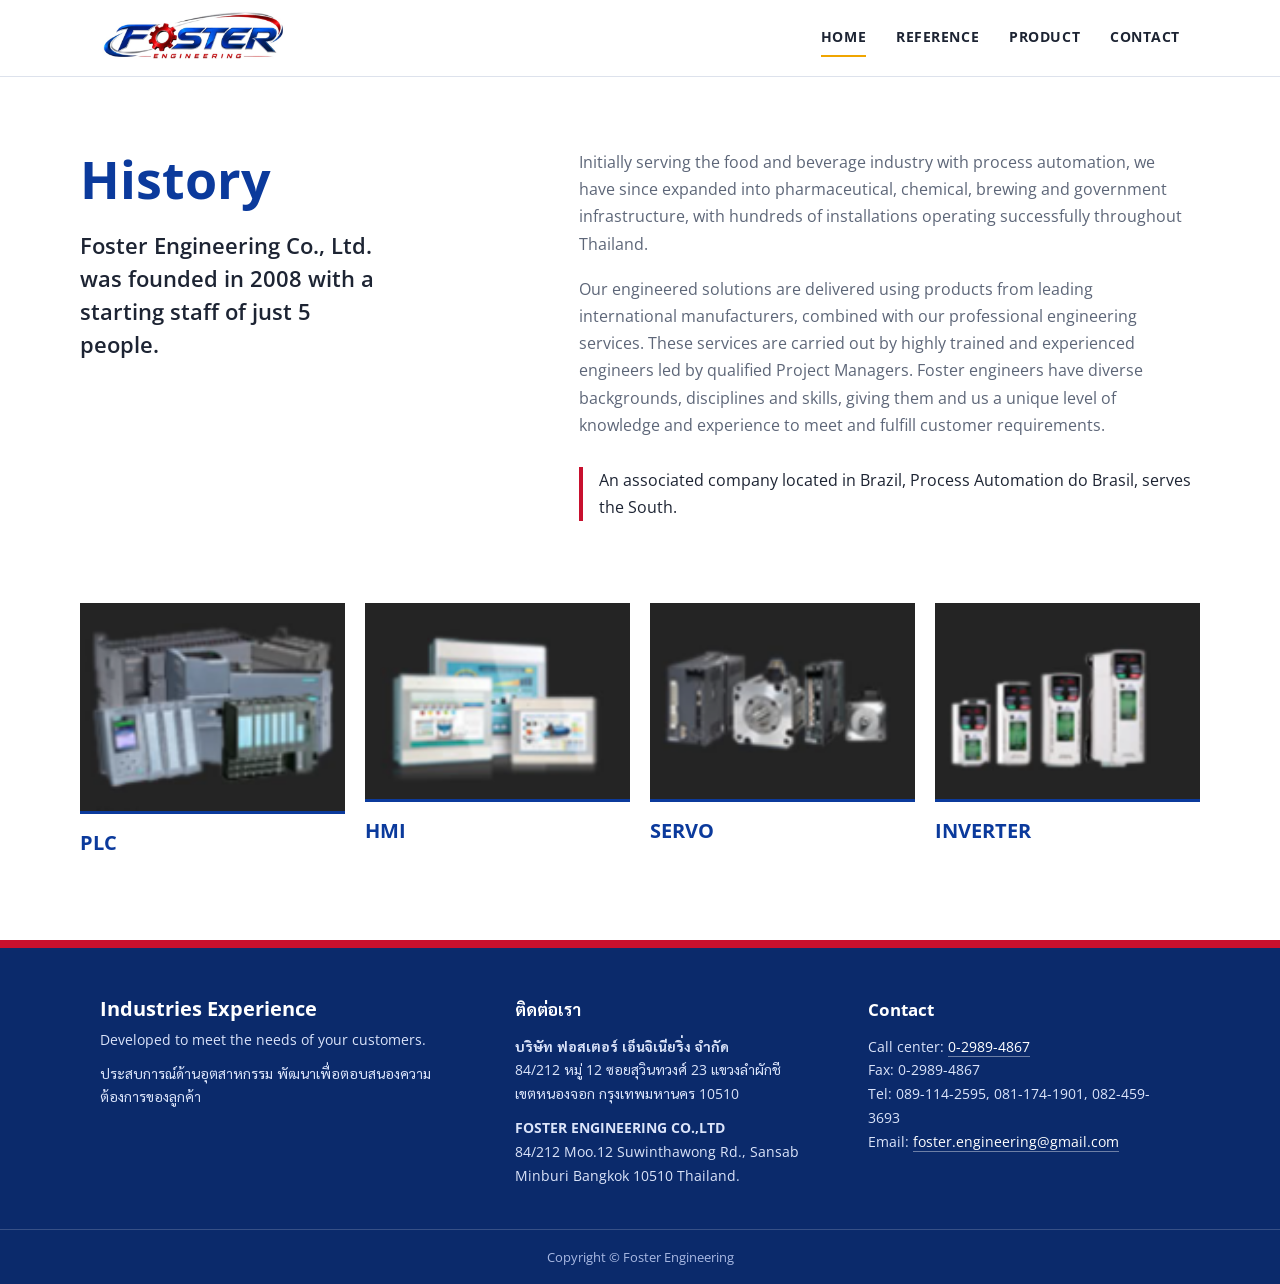
<file: foster-engineering-site/index.html>
<!DOCTYPE html>
<html lang="th">
<head>
<meta charset="utf-8">
<meta name="viewport" content="width=device-width, initial-scale=1, viewport-fit=cover">
<title>Home | Foster Engineering</title>
<link href="https://fonts.googleapis.com/css2?family=Open+Sans:wght@400;600;700&family=Sarabun:wght@400;600;700&display=swap" rel="stylesheet">
<link rel="stylesheet" href="css/style.css">
</head>
<body>
<header>
 <div class="bar">
  <a href="index.html" aria-label="Foster Engineering"><img src="assets/logo.png" alt="Foster Engineering"></a>
  <nav><a href="index.html" class="on">HOME</a><a href="reference.html">REFERENCE</a><a href="product.html">PRODUCT</a><a href="contact.html">CONTACT</a></nav>
 </div>
</header>
<main>
<section id="home" class="page hero on">
 <div class="w">
  <div class="hist">
   <div>
    <h1>History</h1>
    <p class="lead">Foster Engineering Co., Ltd. was founded in 2008 with a starting staff of just 5 people.</p>
   </div>
   <div class="body">
    <p>Initially serving the food and beverage industry with process automation, we have since expanded into pharmaceutical, chemical, brewing and government infrastructure, with hundreds of installations operating successfully throughout Thailand.</p>
    <p>Our engineered solutions are delivered using products from leading international manufacturers, combined with our professional engineering services. These services are carried out by highly trained and experienced engineers led by qualified Project Managers. Foster engineers have diverse backgrounds, disciplines and skills, giving them and us a unique level of knowledge and experience to meet and fulfill customer requirements.</p>
    <p class="note">An associated company located in Brazil, Process Automation do Brasil, serves the South.</p>
   </div>
  </div>
  <div class="tech">
   <a class="tile" href="plc.html"><div class="im"><img src="assets/products/plc.png" alt="PLC"></div><h3>PLC</h3></a>
   <a class="tile" href="hmi.html"><div class="im"><img src="assets/products/hmi.png" alt="HMI"></div><h3>HMI</h3></a>
   <a class="tile" href="servo.html"><div class="im"><img src="assets/products/servo.png" alt="SERVO"></div><h3>SERVO</h3></a>
   <a class="tile" href="inverter.html"><div class="im"><img src="assets/products/inverter.png" alt="INVERTER"></div><h3>INVERTER</h3></a>
  </div>
 </div>
</section>
</main>
<footer>
 <div class="ft">
  <div>
   <p class="tag">Industries Experience</p>
   <p>Developed to meet the needs of your customers.</p>
   <p>ประสบการณ์ด้านอุตสาหกรรม พัฒนาเพื่อตอบสนองความต้องการของลูกค้า</p>
  </div>
  <div>
   <h4>ติดต่อเรา</h4>
   <p><b>บริษัท ฟอสเตอร์ เอ็นจิเนียริ่ง จำกัด</b><br>84/212 หมู่ 12 ซอยสุวินทวงศ์ 23 แขวงลำผักชี<br>เขตหนองจอก กรุงเทพมหานคร 10510</p>
   <p><b>FOSTER ENGINEERING CO.,LTD</b><br>84/212 Moo.12 Suwinthawong Rd., Sansab<br>Minburi Bangkok 10510 Thailand.</p>
  </div>
  <div>
   <h4>Contact</h4>
   <p>Call center: <a href="tel:029894867">0-2989-4867</a><br>Fax: 0-2989-4867<br>Tel: 089-114-2595, 081-174-1901, 082-459-3693<br>Email: <a href="mailto:foster.engineering@gmail.com">foster.engineering@gmail.com</a></p>
  </div>
 </div>
 <div class="copy">Copyright © Foster Engineering</div>
</footer>
</body>
</html>
</file>
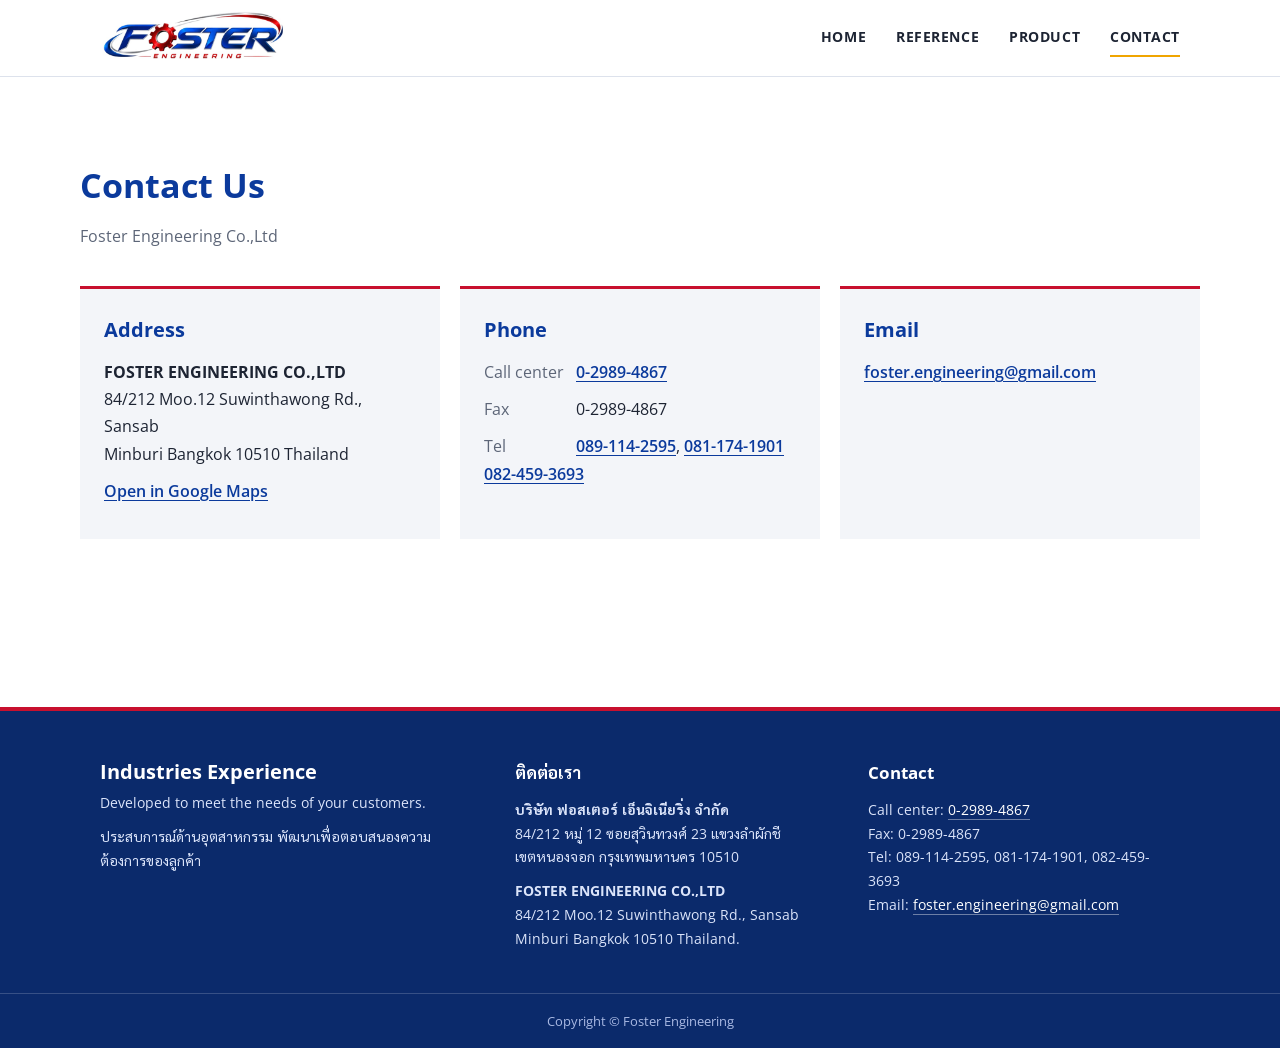
<file: foster-engineering-site/contact.html>
<!DOCTYPE html>
<html lang="th">
<head>
<meta charset="utf-8">
<meta name="viewport" content="width=device-width, initial-scale=1, viewport-fit=cover">
<title>Contact Us | Foster Engineering</title>
<link href="https://fonts.googleapis.com/css2?family=Open+Sans:wght@400;600;700&family=Sarabun:wght@400;600;700&display=swap" rel="stylesheet">
<link rel="stylesheet" href="css/style.css">
</head>
<body>
<header>
 <div class="bar">
  <a href="index.html" aria-label="Foster Engineering"><img src="assets/logo.png" alt="Foster Engineering"></a>
  <nav><a href="index.html">HOME</a><a href="reference.html">REFERENCE</a><a href="product.html">PRODUCT</a><a href="contact.html" class="on">CONTACT</a></nav>
 </div>
</header>
<main>
<section id="contact" class="page on">
 <div class="w">
  <h2>Contact Us</h2>
  <p class="sub">Foster Engineering Co.,Ltd</p>
  <div class="cgrid">
   <div class="cbox">
    <h3>Address</h3>
    <p><b>FOSTER ENGINEERING CO.,LTD</b><br>84/212 Moo.12 Suwinthawong Rd., Sansab<br>Minburi Bangkok 10510 Thailand</p>
    <p><a href="https://www.google.com/maps/search/?api=1&query=84%2F212+Moo+12+Suwinthawong+Rd+Minburi+Bangkok+10510" target="_blank" rel="noopener">Open in Google Maps</a></p>
   </div>
   <div class="cbox">
    <h3>Phone</h3>
    <p><span class="k">Call center</span><a href="tel:029894867">0-2989-4867</a></p>
    <p><span class="k">Fax</span>0-2989-4867</p>
    <p><span class="k">Tel</span><a href="tel:0891142595">089-114-2595</a>, <a href="tel:0811741901">081-174-1901</a><br><a href="tel:0824593693">082-459-3693</a></p>
   </div>
   <div class="cbox">
    <h3>Email</h3>
    <p><a href="mailto:foster.engineering@gmail.com">foster.engineering@gmail.com</a></p>
   </div>
  </div>
 </div>
</section>
</main>
<footer>
 <div class="ft">
  <div>
   <p class="tag">Industries Experience</p>
   <p>Developed to meet the needs of your customers.</p>
   <p>ประสบการณ์ด้านอุตสาหกรรม พัฒนาเพื่อตอบสนองความต้องการของลูกค้า</p>
  </div>
  <div>
   <h4>ติดต่อเรา</h4>
   <p><b>บริษัท ฟอสเตอร์ เอ็นจิเนียริ่ง จำกัด</b><br>84/212 หมู่ 12 ซอยสุวินทวงศ์ 23 แขวงลำผักชี<br>เขตหนองจอก กรุงเทพมหานคร 10510</p>
   <p><b>FOSTER ENGINEERING CO.,LTD</b><br>84/212 Moo.12 Suwinthawong Rd., Sansab<br>Minburi Bangkok 10510 Thailand.</p>
  </div>
  <div>
   <h4>Contact</h4>
   <p>Call center: <a href="tel:029894867">0-2989-4867</a><br>Fax: 0-2989-4867<br>Tel: 089-114-2595, 081-174-1901, 082-459-3693<br>Email: <a href="mailto:foster.engineering@gmail.com">foster.engineering@gmail.com</a></p>
  </div>
 </div>
 <div class="copy">Copyright © Foster Engineering</div>
</footer>
</body>
</html>
</file>
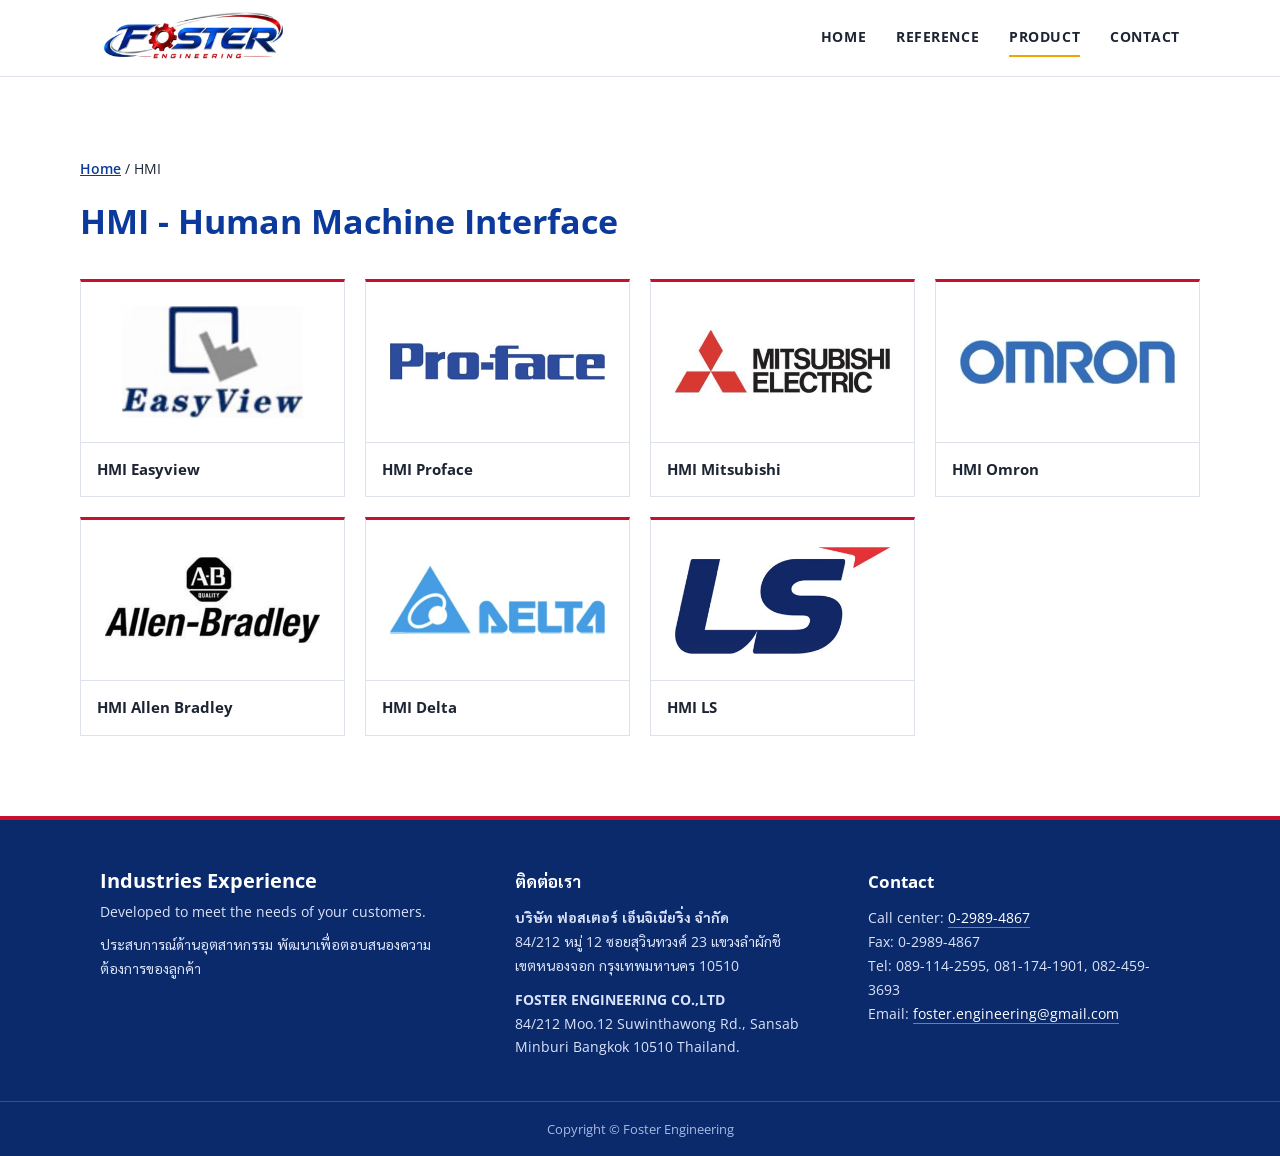
<file: foster-engineering-site/hmi.html>
<!DOCTYPE html>
<html lang="th">
<head>
<meta charset="utf-8">
<meta name="viewport" content="width=device-width, initial-scale=1, viewport-fit=cover">
<title>HMI | Foster Engineering</title>
<link href="https://fonts.googleapis.com/css2?family=Open+Sans:wght@400;600;700&family=Sarabun:wght@400;600;700&display=swap" rel="stylesheet">
<link rel="stylesheet" href="css/style.css">
</head>
<body>
<header>
 <div class="bar">
  <a href="index.html" aria-label="Foster Engineering"><img src="assets/logo.png" alt="Foster Engineering"></a>
  <nav><a href="index.html">HOME</a><a href="reference.html">REFERENCE</a><a href="product.html" class="on">PRODUCT</a><a href="contact.html">CONTACT</a></nav>
 </div>
</header>
<main>
<section id="hmi" class="page on">
 <div class="w">
  <p class="back"><a href="index.html">Home</a> / HMI</p>
  <h2>HMI - Human Machine Interface</h2>
  <div class="brands">
   <div class="brand"><div class="bl"><img src="assets/brands/easyview.png" alt="EasyView"></div><p>HMI Easyview</p></div>
   <div class="brand"><div class="bl"><img src="assets/brands/proface.png" alt="Pro-face"></div><p>HMI Proface</p></div>
   <div class="brand"><div class="bl"><img src="assets/brands/mitsubishi.png" alt="Mitsubishi Electric"></div><p>HMI Mitsubishi</p></div>
   <div class="brand"><div class="bl"><img src="assets/brands/omron.png" alt="Omron"></div><p>HMI Omron</p></div>
   <div class="brand"><div class="bl"><img src="assets/brands/allenbradley.png" alt="Allen-Bradley"></div><p>HMI Allen Bradley</p></div>
   <div class="brand"><div class="bl"><img src="assets/brands/delta.png" alt="Delta"></div><p>HMI Delta</p></div>
   <div class="brand"><div class="bl"><img src="assets/brands/ls.png" alt="LS"></div><p>HMI LS</p></div>
  </div>
 </div>
</section>
</main>
<footer>
 <div class="ft">
  <div>
   <p class="tag">Industries Experience</p>
   <p>Developed to meet the needs of your customers.</p>
   <p>ประสบการณ์ด้านอุตสาหกรรม พัฒนาเพื่อตอบสนองความต้องการของลูกค้า</p>
  </div>
  <div>
   <h4>ติดต่อเรา</h4>
   <p><b>บริษัท ฟอสเตอร์ เอ็นจิเนียริ่ง จำกัด</b><br>84/212 หมู่ 12 ซอยสุวินทวงศ์ 23 แขวงลำผักชี<br>เขตหนองจอก กรุงเทพมหานคร 10510</p>
   <p><b>FOSTER ENGINEERING CO.,LTD</b><br>84/212 Moo.12 Suwinthawong Rd., Sansab<br>Minburi Bangkok 10510 Thailand.</p>
  </div>
  <div>
   <h4>Contact</h4>
   <p>Call center: <a href="tel:029894867">0-2989-4867</a><br>Fax: 0-2989-4867<br>Tel: 089-114-2595, 081-174-1901, 082-459-3693<br>Email: <a href="mailto:foster.engineering@gmail.com">foster.engineering@gmail.com</a></p>
  </div>
 </div>
 <div class="copy">Copyright © Foster Engineering</div>
</footer>
</body>
</html>
</file>
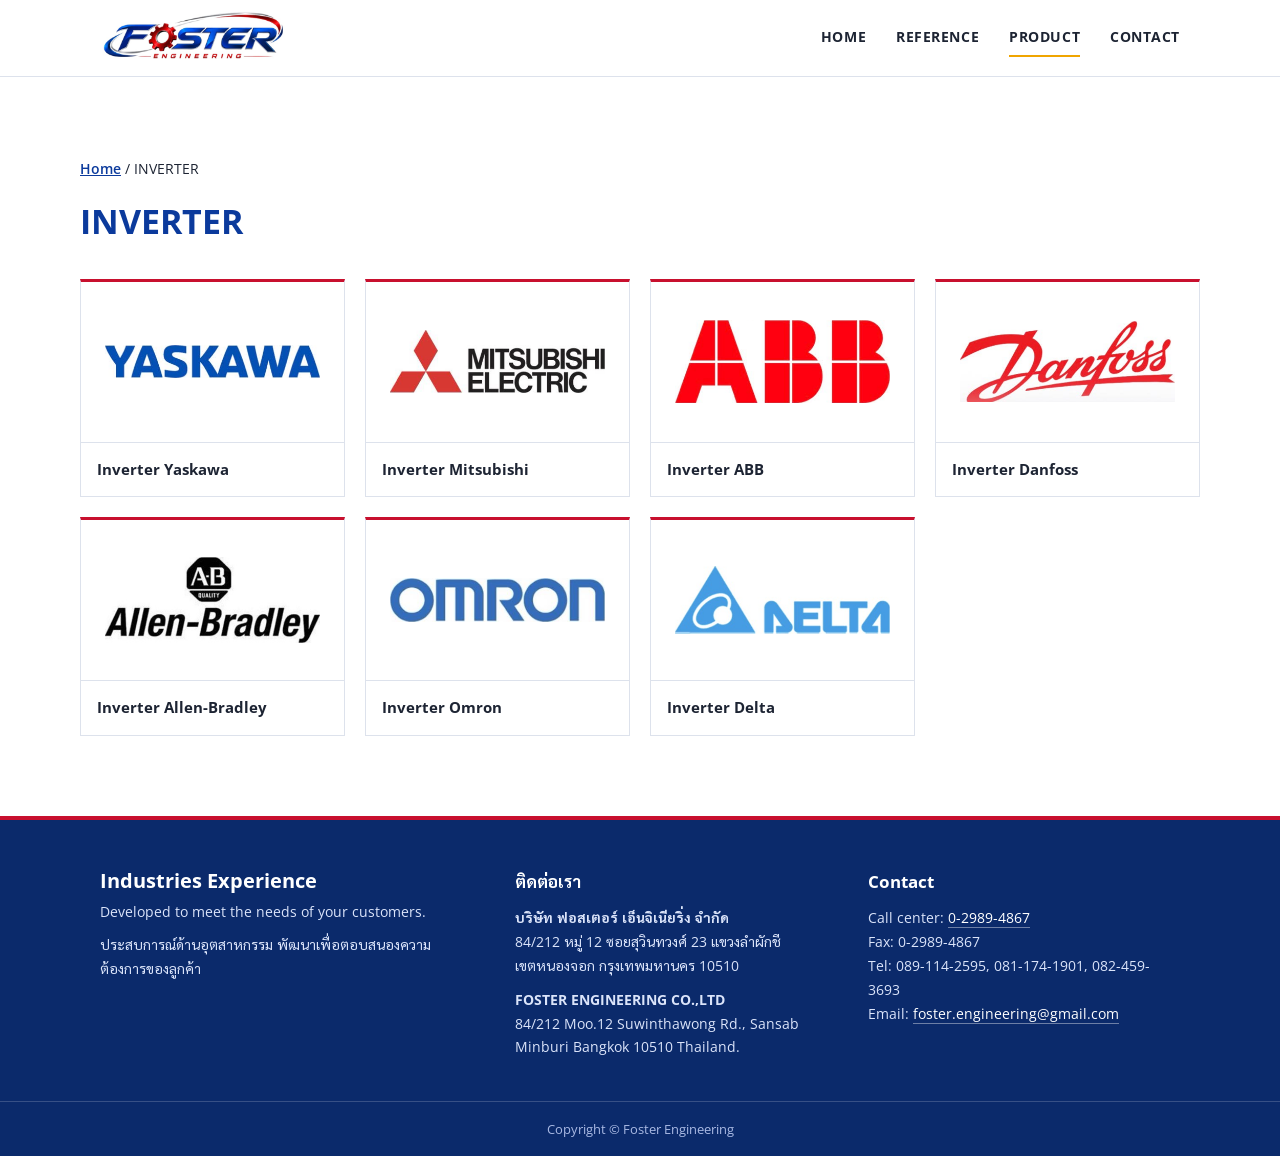
<file: foster-engineering-site/inverter.html>
<!DOCTYPE html>
<html lang="th">
<head>
<meta charset="utf-8">
<meta name="viewport" content="width=device-width, initial-scale=1, viewport-fit=cover">
<title>Inverter | Foster Engineering</title>
<link href="https://fonts.googleapis.com/css2?family=Open+Sans:wght@400;600;700&family=Sarabun:wght@400;600;700&display=swap" rel="stylesheet">
<link rel="stylesheet" href="css/style.css">
</head>
<body>
<header>
 <div class="bar">
  <a href="index.html" aria-label="Foster Engineering"><img src="assets/logo.png" alt="Foster Engineering"></a>
  <nav><a href="index.html">HOME</a><a href="reference.html">REFERENCE</a><a href="product.html" class="on">PRODUCT</a><a href="contact.html">CONTACT</a></nav>
 </div>
</header>
<main>
<section id="inverter" class="page on">
 <div class="w">
  <p class="back"><a href="index.html">Home</a> / INVERTER</p>
  <h2>INVERTER</h2>
  <div class="brands">
   <div class="brand"><div class="bl"><img src="assets/brands/yaskawa.png" alt="Yaskawa"></div><p>Inverter Yaskawa</p></div>
   <div class="brand"><div class="bl"><img src="assets/brands/mitsubishi.png" alt="Mitsubishi Electric"></div><p>Inverter Mitsubishi</p></div>
   <div class="brand"><div class="bl"><img src="assets/brands/abb.png" alt="ABB"></div><p>Inverter ABB</p></div>
   <div class="brand"><div class="bl"><img src="assets/brands/danfoss.png" alt="Danfoss"></div><p>Inverter Danfoss</p></div>
   <div class="brand"><div class="bl"><img src="assets/brands/allenbradley.png" alt="Allen-Bradley"></div><p>Inverter Allen-Bradley</p></div>
   <div class="brand"><div class="bl"><img src="assets/brands/omron.png" alt="Omron"></div><p>Inverter Omron</p></div>
   <div class="brand"><div class="bl"><img src="assets/brands/delta.png" alt="Delta"></div><p>Inverter Delta</p></div>
  </div>
 </div>
</section>
</main>
<footer>
 <div class="ft">
  <div>
   <p class="tag">Industries Experience</p>
   <p>Developed to meet the needs of your customers.</p>
   <p>ประสบการณ์ด้านอุตสาหกรรม พัฒนาเพื่อตอบสนองความต้องการของลูกค้า</p>
  </div>
  <div>
   <h4>ติดต่อเรา</h4>
   <p><b>บริษัท ฟอสเตอร์ เอ็นจิเนียริ่ง จำกัด</b><br>84/212 หมู่ 12 ซอยสุวินทวงศ์ 23 แขวงลำผักชี<br>เขตหนองจอก กรุงเทพมหานคร 10510</p>
   <p><b>FOSTER ENGINEERING CO.,LTD</b><br>84/212 Moo.12 Suwinthawong Rd., Sansab<br>Minburi Bangkok 10510 Thailand.</p>
  </div>
  <div>
   <h4>Contact</h4>
   <p>Call center: <a href="tel:029894867">0-2989-4867</a><br>Fax: 0-2989-4867<br>Tel: 089-114-2595, 081-174-1901, 082-459-3693<br>Email: <a href="mailto:foster.engineering@gmail.com">foster.engineering@gmail.com</a></p>
  </div>
 </div>
 <div class="copy">Copyright © Foster Engineering</div>
</footer>
</body>
</html>
</file>
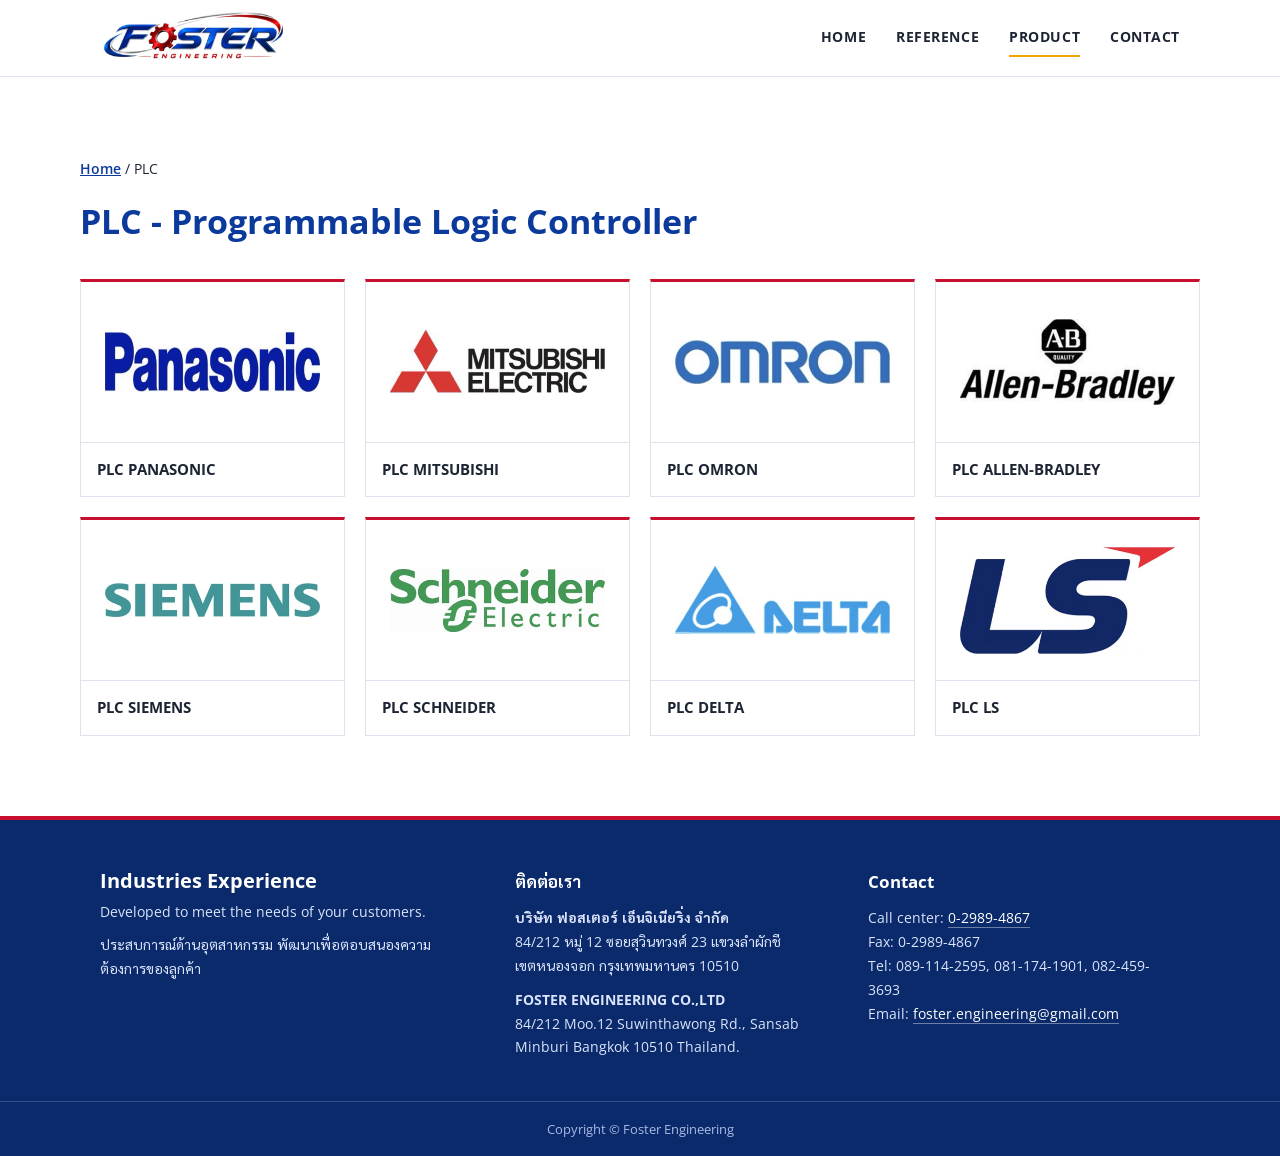
<file: foster-engineering-site/plc.html>
<!DOCTYPE html>
<html lang="th">
<head>
<meta charset="utf-8">
<meta name="viewport" content="width=device-width, initial-scale=1, viewport-fit=cover">
<title>PLC | Foster Engineering</title>
<link href="https://fonts.googleapis.com/css2?family=Open+Sans:wght@400;600;700&family=Sarabun:wght@400;600;700&display=swap" rel="stylesheet">
<link rel="stylesheet" href="css/style.css">
</head>
<body>
<header>
 <div class="bar">
  <a href="index.html" aria-label="Foster Engineering"><img src="assets/logo.png" alt="Foster Engineering"></a>
  <nav><a href="index.html">HOME</a><a href="reference.html">REFERENCE</a><a href="product.html" class="on">PRODUCT</a><a href="contact.html">CONTACT</a></nav>
 </div>
</header>
<main>
<section id="plc" class="page on">
 <div class="w">
  <p class="back"><a href="index.html">Home</a> / PLC</p>
  <h2>PLC - Programmable Logic Controller</h2>
  <div class="brands">
   <div class="brand"><div class="bl"><img src="assets/brands/panasonic.png" alt="Panasonic"></div><p>PLC PANASONIC</p></div>
   <div class="brand"><div class="bl"><img src="assets/brands/mitsubishi.png" alt="Mitsubishi Electric"></div><p>PLC MITSUBISHI</p></div>
   <div class="brand"><div class="bl"><img src="assets/brands/omron.png" alt="Omron"></div><p>PLC OMRON</p></div>
   <div class="brand"><div class="bl"><img src="assets/brands/allenbradley.png" alt="Allen-Bradley"></div><p>PLC ALLEN-BRADLEY</p></div>
   <div class="brand"><div class="bl"><img src="assets/brands/siemens.png" alt="Siemens"></div><p>PLC SIEMENS</p></div>
   <div class="brand"><div class="bl"><img src="assets/brands/schneider.png" alt="Schneider Electric"></div><p>PLC SCHNEIDER</p></div>
   <div class="brand"><div class="bl"><img src="assets/brands/delta.png" alt="Delta"></div><p>PLC DELTA</p></div>
   <div class="brand"><div class="bl"><img src="assets/brands/ls.png" alt="LS"></div><p>PLC LS</p></div>
  </div>
 </div>
</section>
</main>
<footer>
 <div class="ft">
  <div>
   <p class="tag">Industries Experience</p>
   <p>Developed to meet the needs of your customers.</p>
   <p>ประสบการณ์ด้านอุตสาหกรรม พัฒนาเพื่อตอบสนองความต้องการของลูกค้า</p>
  </div>
  <div>
   <h4>ติดต่อเรา</h4>
   <p><b>บริษัท ฟอสเตอร์ เอ็นจิเนียริ่ง จำกัด</b><br>84/212 หมู่ 12 ซอยสุวินทวงศ์ 23 แขวงลำผักชี<br>เขตหนองจอก กรุงเทพมหานคร 10510</p>
   <p><b>FOSTER ENGINEERING CO.,LTD</b><br>84/212 Moo.12 Suwinthawong Rd., Sansab<br>Minburi Bangkok 10510 Thailand.</p>
  </div>
  <div>
   <h4>Contact</h4>
   <p>Call center: <a href="tel:029894867">0-2989-4867</a><br>Fax: 0-2989-4867<br>Tel: 089-114-2595, 081-174-1901, 082-459-3693<br>Email: <a href="mailto:foster.engineering@gmail.com">foster.engineering@gmail.com</a></p>
  </div>
 </div>
 <div class="copy">Copyright © Foster Engineering</div>
</footer>
</body>
</html>
</file>
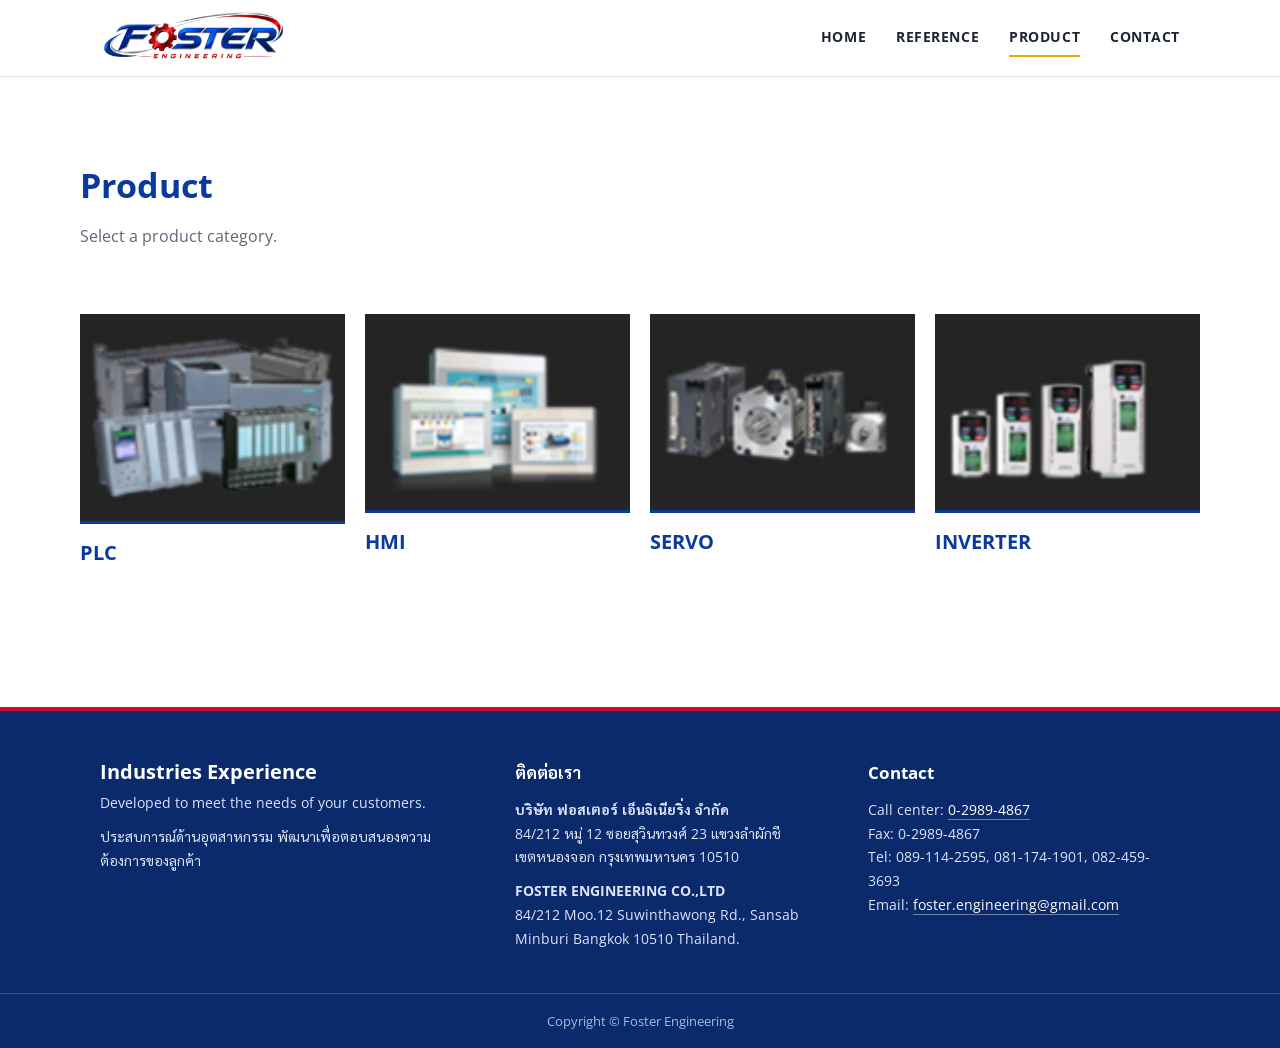
<file: foster-engineering-site/product.html>
<!DOCTYPE html>
<html lang="th">
<head>
<meta charset="utf-8">
<meta name="viewport" content="width=device-width, initial-scale=1, viewport-fit=cover">
<title>Product | Foster Engineering</title>
<link href="https://fonts.googleapis.com/css2?family=Open+Sans:wght@400;600;700&family=Sarabun:wght@400;600;700&display=swap" rel="stylesheet">
<link rel="stylesheet" href="css/style.css">
</head>
<body>
<header>
 <div class="bar">
  <a href="index.html" aria-label="Foster Engineering"><img src="assets/logo.png" alt="Foster Engineering"></a>
  <nav><a href="index.html">HOME</a><a href="reference.html">REFERENCE</a><a href="product.html" class="on">PRODUCT</a><a href="contact.html">CONTACT</a></nav>
 </div>
</header>
<main>
<section id="product" class="page on"><div class="w"><h2>Product</h2><p class="sub">Select a product category.</p><div class="tech">
   <a class="tile" href="plc.html"><div class="im"><img src="assets/products/plc.png" alt="PLC"></div><h3>PLC</h3></a>
   <a class="tile" href="hmi.html"><div class="im"><img src="assets/products/hmi.png" alt="HMI"></div><h3>HMI</h3></a>
   <a class="tile" href="servo.html"><div class="im"><img src="assets/products/servo.png" alt="SERVO"></div><h3>SERVO</h3></a>
   <a class="tile" href="inverter.html"><div class="im"><img src="assets/products/inverter.png" alt="INVERTER"></div><h3>INVERTER</h3></a>
  </div></div></section>
</main>
<footer>
 <div class="ft">
  <div>
   <p class="tag">Industries Experience</p>
   <p>Developed to meet the needs of your customers.</p>
   <p>ประสบการณ์ด้านอุตสาหกรรม พัฒนาเพื่อตอบสนองความต้องการของลูกค้า</p>
  </div>
  <div>
   <h4>ติดต่อเรา</h4>
   <p><b>บริษัท ฟอสเตอร์ เอ็นจิเนียริ่ง จำกัด</b><br>84/212 หมู่ 12 ซอยสุวินทวงศ์ 23 แขวงลำผักชี<br>เขตหนองจอก กรุงเทพมหานคร 10510</p>
   <p><b>FOSTER ENGINEERING CO.,LTD</b><br>84/212 Moo.12 Suwinthawong Rd., Sansab<br>Minburi Bangkok 10510 Thailand.</p>
  </div>
  <div>
   <h4>Contact</h4>
   <p>Call center: <a href="tel:029894867">0-2989-4867</a><br>Fax: 0-2989-4867<br>Tel: 089-114-2595, 081-174-1901, 082-459-3693<br>Email: <a href="mailto:foster.engineering@gmail.com">foster.engineering@gmail.com</a></p>
  </div>
 </div>
 <div class="copy">Copyright © Foster Engineering</div>
</footer>
</body>
</html>
</file>
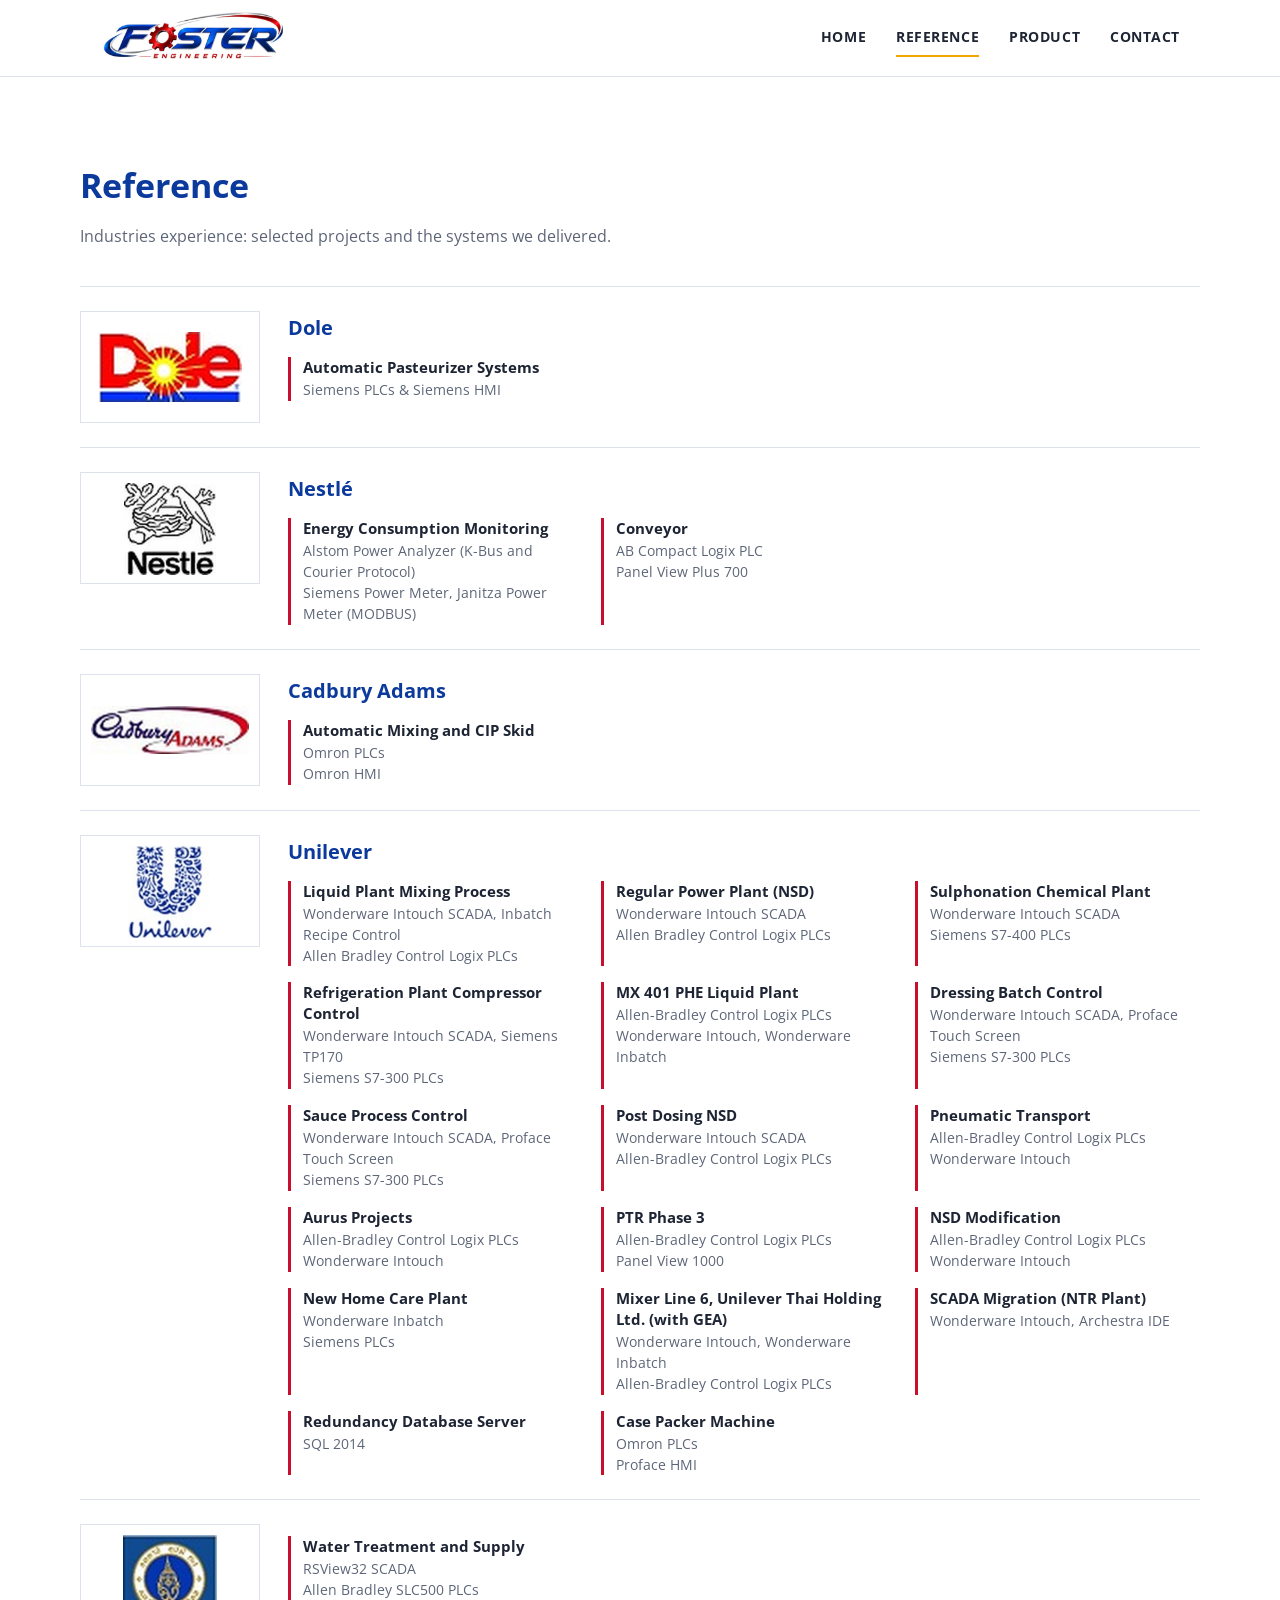
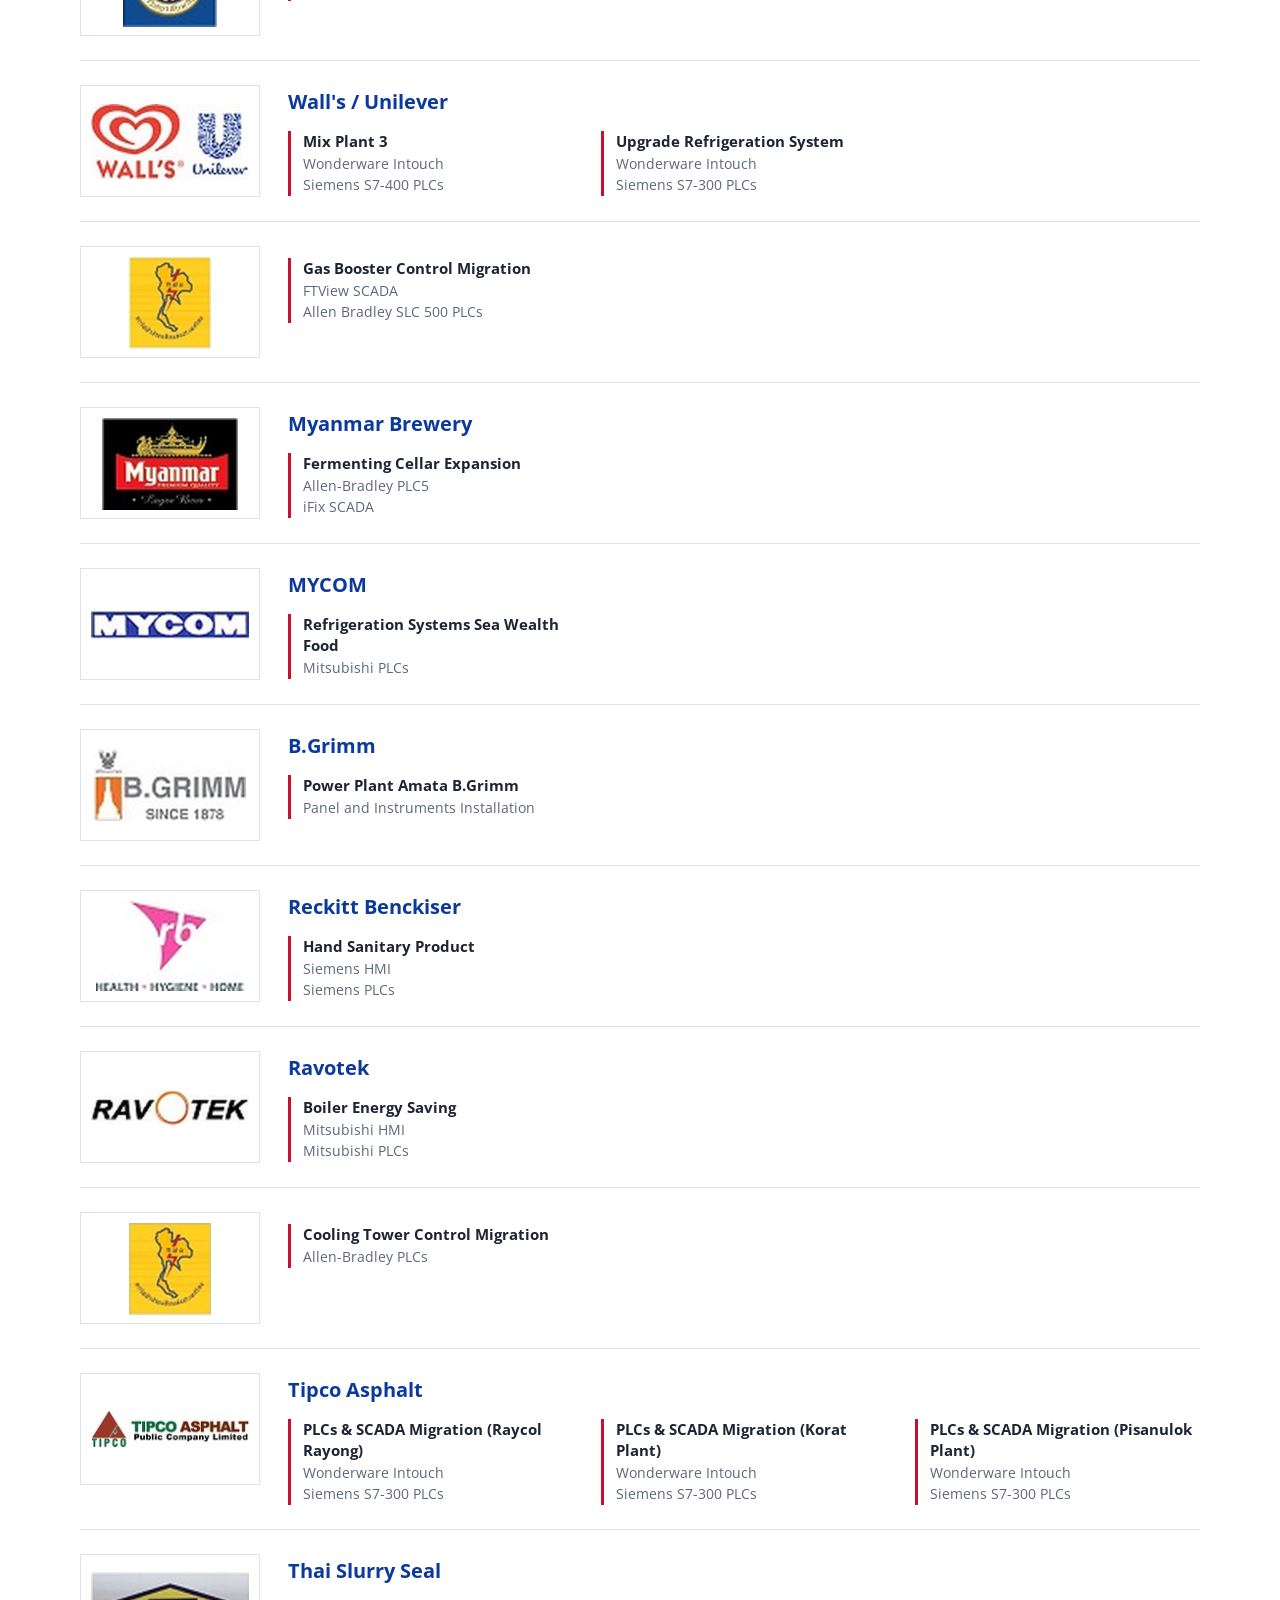
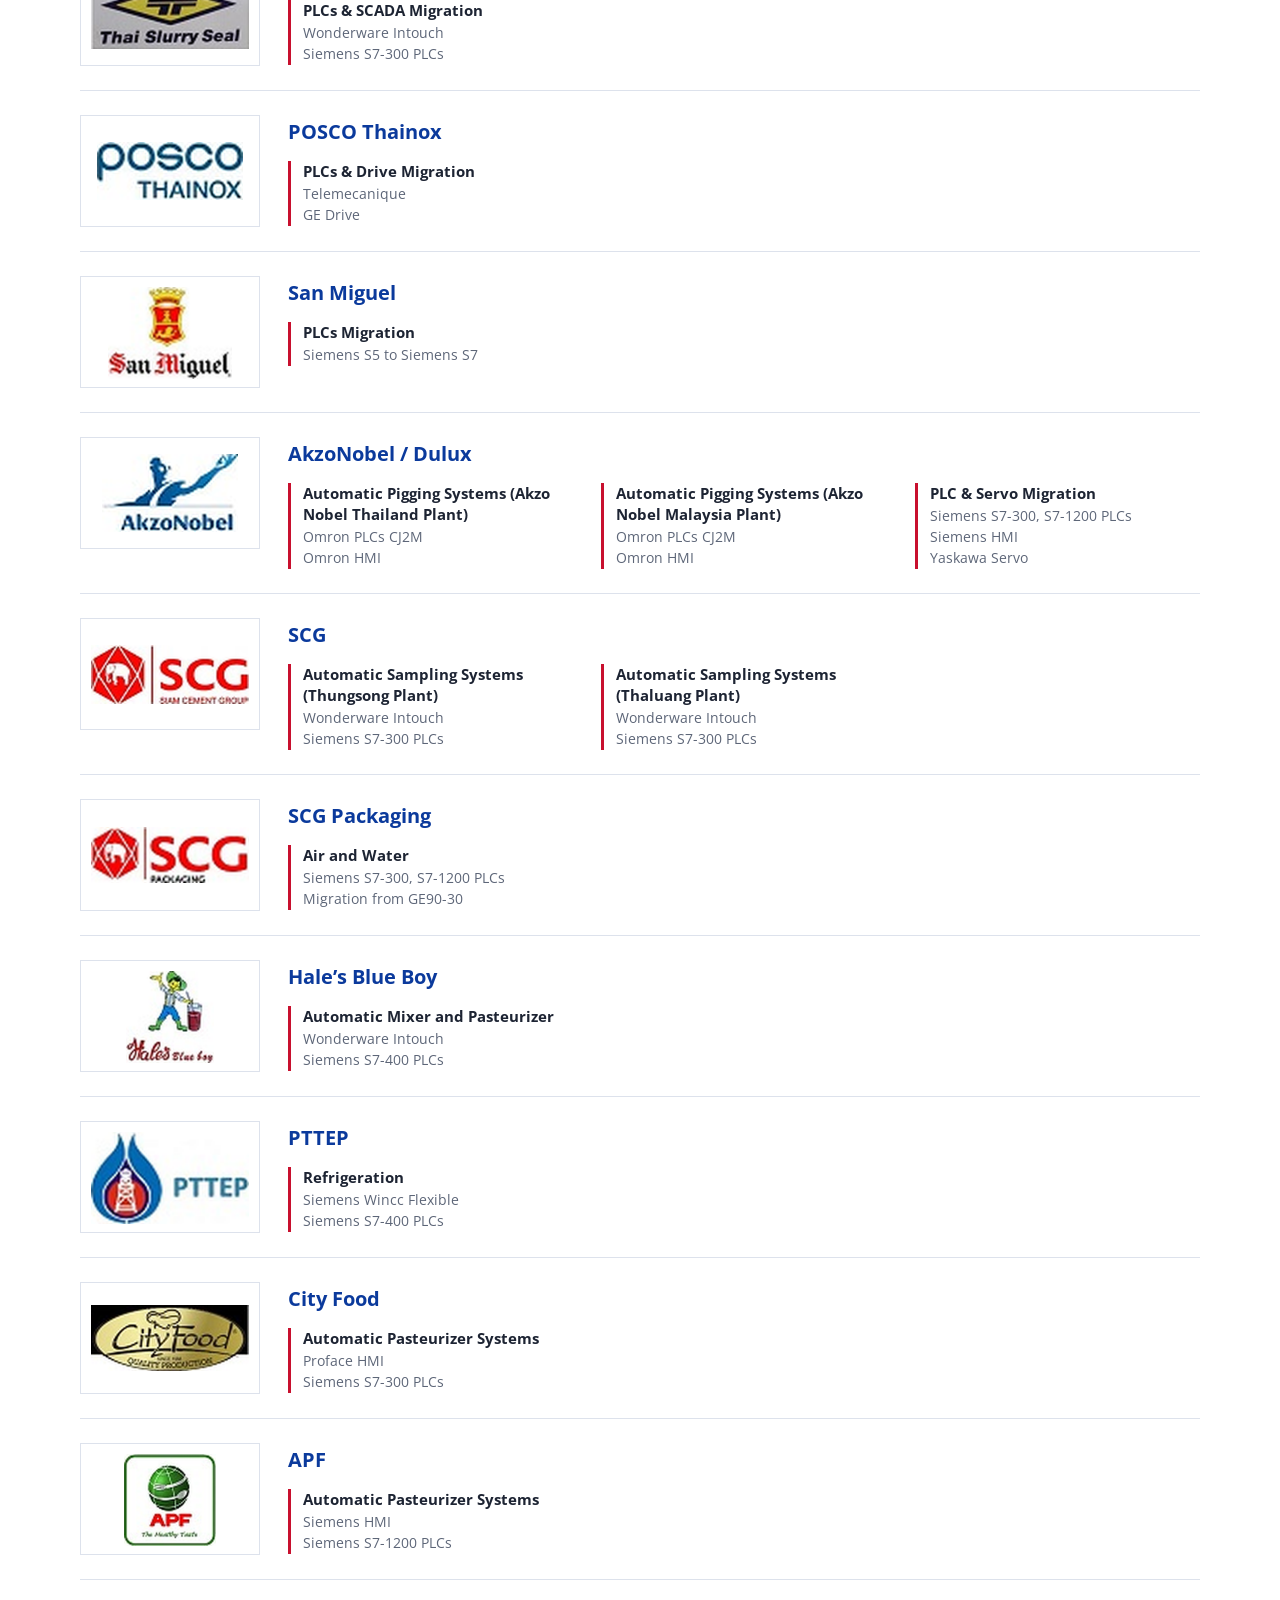
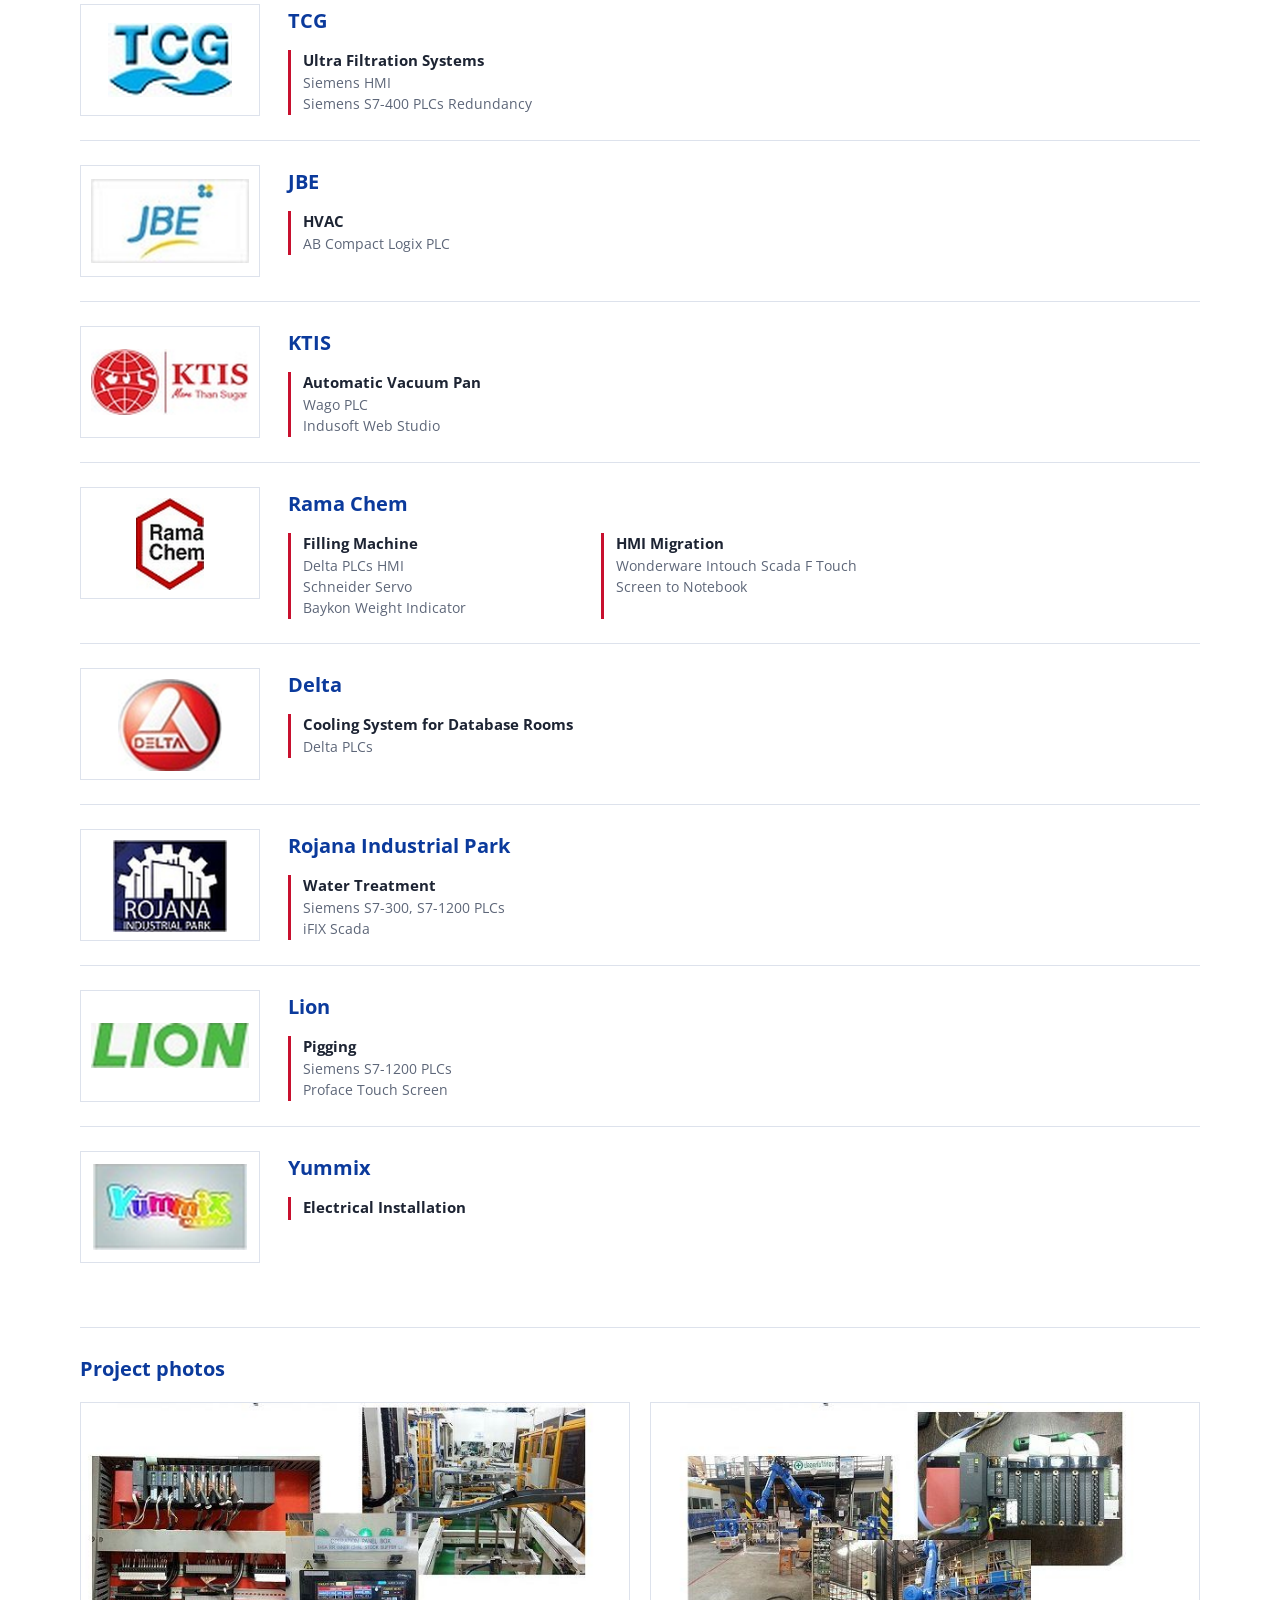
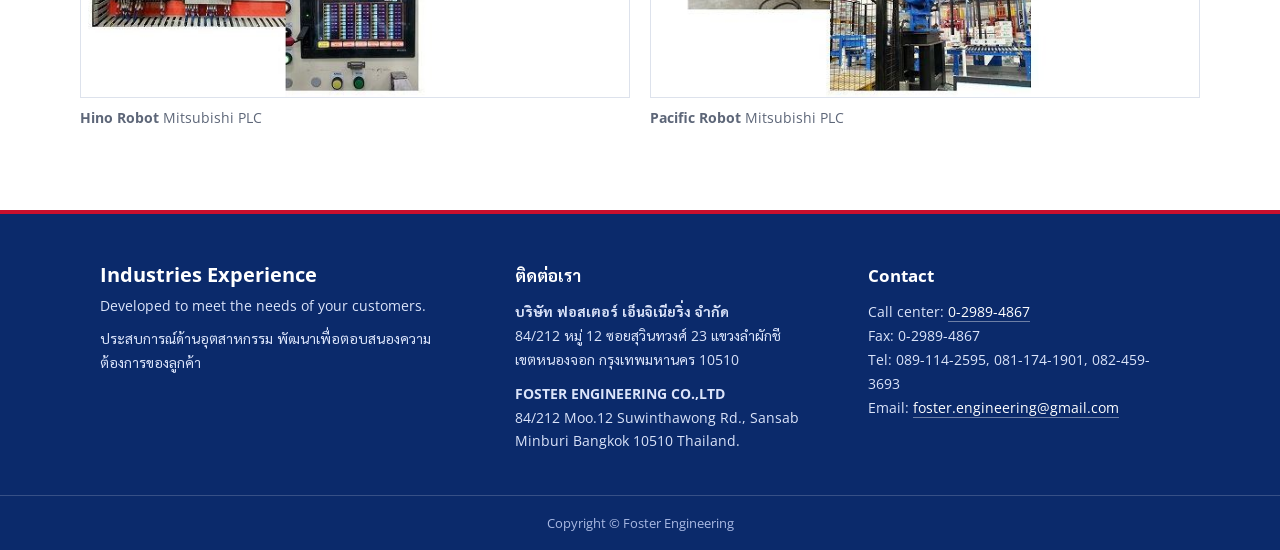
<file: foster-engineering-site/reference.html>
<!DOCTYPE html>
<html lang="th">
<head>
<meta charset="utf-8">
<meta name="viewport" content="width=device-width, initial-scale=1, viewport-fit=cover">
<title>Reference | Foster Engineering</title>
<link href="https://fonts.googleapis.com/css2?family=Open+Sans:wght@400;600;700&family=Sarabun:wght@400;600;700&display=swap" rel="stylesheet">
<link rel="stylesheet" href="css/style.css">
</head>
<body>
<header>
 <div class="bar">
  <a href="index.html" aria-label="Foster Engineering"><img src="assets/logo.png" alt="Foster Engineering"></a>
  <nav><a href="index.html">HOME</a><a href="reference.html" class="on">REFERENCE</a><a href="product.html">PRODUCT</a><a href="contact.html">CONTACT</a></nav>
 </div>
</header>
<main>
<section id="reference" class="page on">
 <div class="w">
  <h2>Reference</h2>
  <p class="sub">Industries experience: selected projects and the systems we delivered.</p>
  <div id="refs"></div>
 </div>
</section>
</main>
<footer>
 <div class="ft">
  <div>
   <p class="tag">Industries Experience</p>
   <p>Developed to meet the needs of your customers.</p>
   <p>ประสบการณ์ด้านอุตสาหกรรม พัฒนาเพื่อตอบสนองความต้องการของลูกค้า</p>
  </div>
  <div>
   <h4>ติดต่อเรา</h4>
   <p><b>บริษัท ฟอสเตอร์ เอ็นจิเนียริ่ง จำกัด</b><br>84/212 หมู่ 12 ซอยสุวินทวงศ์ 23 แขวงลำผักชี<br>เขตหนองจอก กรุงเทพมหานคร 10510</p>
   <p><b>FOSTER ENGINEERING CO.,LTD</b><br>84/212 Moo.12 Suwinthawong Rd., Sansab<br>Minburi Bangkok 10510 Thailand.</p>
  </div>
  <div>
   <h4>Contact</h4>
   <p>Call center: <a href="tel:029894867">0-2989-4867</a><br>Fax: 0-2989-4867<br>Tel: 089-114-2595, 081-174-1901, 082-459-3693<br>Email: <a href="mailto:foster.engineering@gmail.com">foster.engineering@gmail.com</a></p>
  </div>
 </div>
 <div class="copy">Copyright © Foster Engineering</div>
</footer>
<script src="js/reference.js"></script>
</body>
</html>
</file>
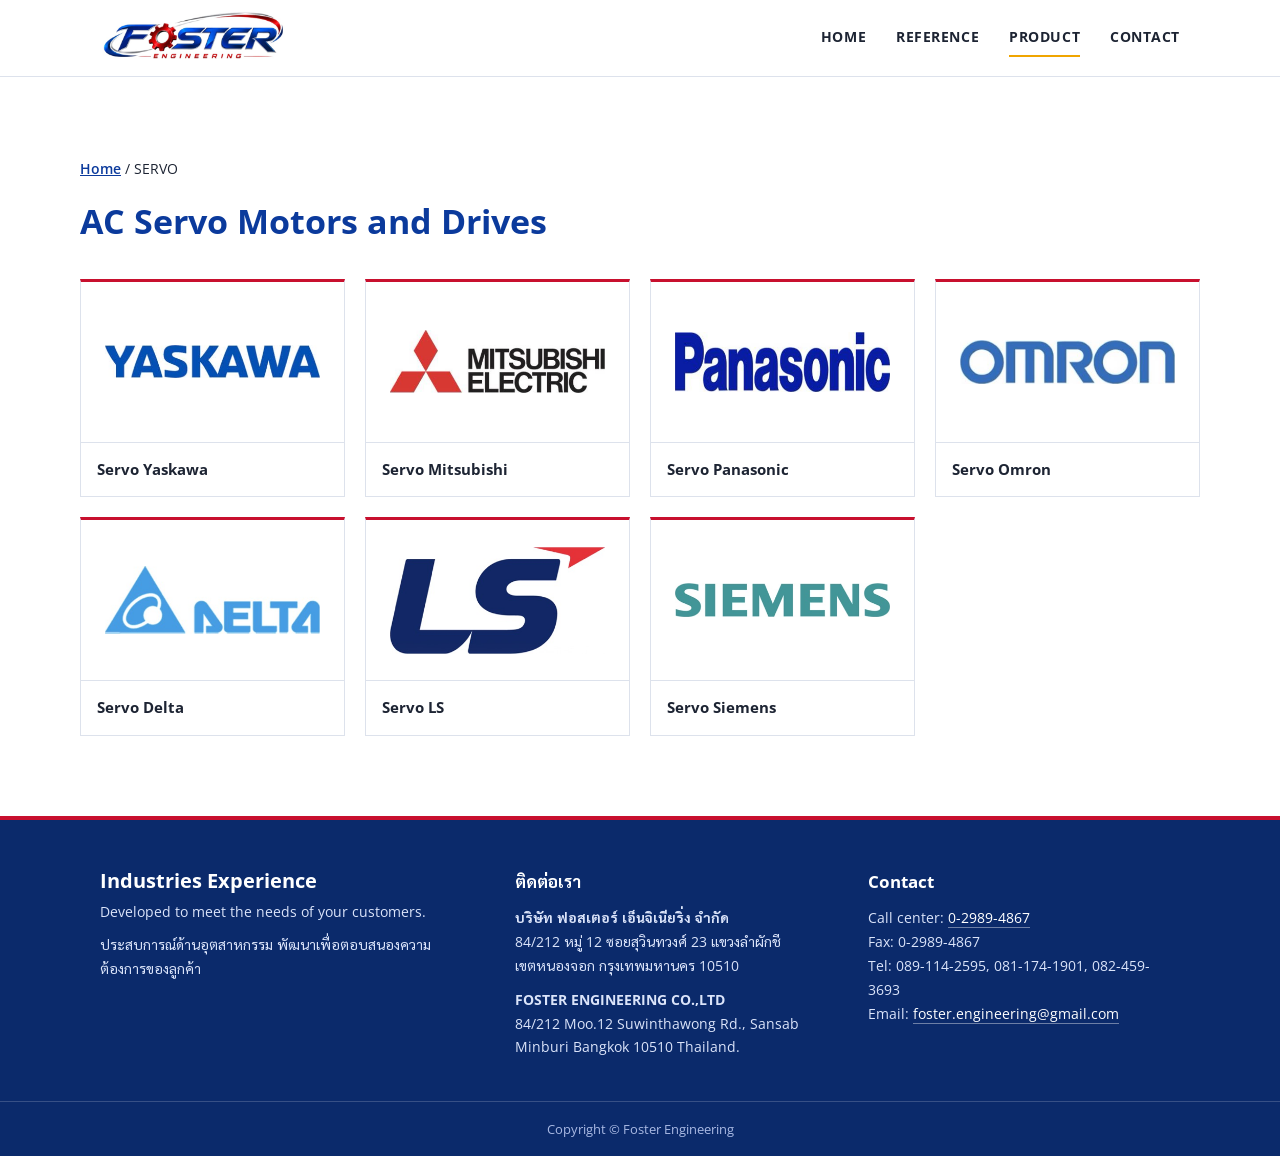
<file: foster-engineering-site/servo.html>
<!DOCTYPE html>
<html lang="th">
<head>
<meta charset="utf-8">
<meta name="viewport" content="width=device-width, initial-scale=1, viewport-fit=cover">
<title>Servo | Foster Engineering</title>
<link href="https://fonts.googleapis.com/css2?family=Open+Sans:wght@400;600;700&family=Sarabun:wght@400;600;700&display=swap" rel="stylesheet">
<link rel="stylesheet" href="css/style.css">
</head>
<body>
<header>
 <div class="bar">
  <a href="index.html" aria-label="Foster Engineering"><img src="assets/logo.png" alt="Foster Engineering"></a>
  <nav><a href="index.html">HOME</a><a href="reference.html">REFERENCE</a><a href="product.html" class="on">PRODUCT</a><a href="contact.html">CONTACT</a></nav>
 </div>
</header>
<main>
<section id="servo" class="page on">
 <div class="w">
  <p class="back"><a href="index.html">Home</a> / SERVO</p>
  <h2>AC Servo Motors and Drives</h2>
  <div class="brands">
   <div class="brand"><div class="bl"><img src="assets/brands/yaskawa.png" alt="Yaskawa"></div><p>Servo Yaskawa</p></div>
   <div class="brand"><div class="bl"><img src="assets/brands/mitsubishi.png" alt="Mitsubishi Electric"></div><p>Servo Mitsubishi</p></div>
   <div class="brand"><div class="bl"><img src="assets/brands/panasonic.png" alt="Panasonic"></div><p>Servo Panasonic</p></div>
   <div class="brand"><div class="bl"><img src="assets/brands/omron.png" alt="Omron"></div><p>Servo Omron</p></div>
   <div class="brand"><div class="bl"><img src="assets/brands/delta.png" alt="Delta"></div><p>Servo Delta</p></div>
   <div class="brand"><div class="bl"><img src="assets/brands/ls.png" alt="LS"></div><p>Servo LS</p></div>
   <div class="brand"><div class="bl"><img src="assets/brands/siemens.png" alt="Siemens"></div><p>Servo Siemens</p></div>
  </div>
 </div>
</section>
</main>
<footer>
 <div class="ft">
  <div>
   <p class="tag">Industries Experience</p>
   <p>Developed to meet the needs of your customers.</p>
   <p>ประสบการณ์ด้านอุตสาหกรรม พัฒนาเพื่อตอบสนองความต้องการของลูกค้า</p>
  </div>
  <div>
   <h4>ติดต่อเรา</h4>
   <p><b>บริษัท ฟอสเตอร์ เอ็นจิเนียริ่ง จำกัด</b><br>84/212 หมู่ 12 ซอยสุวินทวงศ์ 23 แขวงลำผักชี<br>เขตหนองจอก กรุงเทพมหานคร 10510</p>
   <p><b>FOSTER ENGINEERING CO.,LTD</b><br>84/212 Moo.12 Suwinthawong Rd., Sansab<br>Minburi Bangkok 10510 Thailand.</p>
  </div>
  <div>
   <h4>Contact</h4>
   <p>Call center: <a href="tel:029894867">0-2989-4867</a><br>Fax: 0-2989-4867<br>Tel: 089-114-2595, 081-174-1901, 082-459-3693<br>Email: <a href="mailto:foster.engineering@gmail.com">foster.engineering@gmail.com</a></p>
  </div>
 </div>
 <div class="copy">Copyright © Foster Engineering</div>
</footer>
</body>
</html>
</file>
<file: foster-engineering-site/css/style.css>
:root{--navy:#0b3a9c;--red:#c8102e;--amber:#f0a500;--ink:#1d2433;--mute:#5d6678;--bg:#fff;--alt:#f3f5f9;--line:#dde2ec;box-sizing:border-box;padding-top:env(safe-area-inset-top,0px);padding-bottom:env(safe-area-inset-bottom,0px)}
@media (prefers-color-scheme:dark){:root:not([data-theme="light"]){--bg:#10141d;--alt:#171c28;--ink:#e8ecf5;--mute:#9aa4b8;--line:#2a3142;--navy:#6f9bff}}
:root[data-theme="dark"]{--bg:#10141d;--alt:#171c28;--ink:#e8ecf5;--mute:#9aa4b8;--line:#2a3142;--navy:#6f9bff}
*{box-sizing:border-box}
html{scroll-behavior:smooth;scroll-padding-top:90px}
body{margin:0;background:var(--bg);color:var(--ink);font:16px/1.7 "Open Sans","Sarabun",system-ui,sans-serif}
header{position:sticky;top:env(safe-area-inset-top,0px);z-index:10;background:#fff;border-bottom:1px solid var(--line)}
.bar{max-width:1120px;margin:auto;padding:6px 20px;display:flex;align-items:center;justify-content:space-between;gap:16px}
.bar img{height:64px;width:auto;display:block}
nav{display:flex;gap:30px}
nav a{color:#1d2433;text-decoration:none;font-weight:700;font-size:14px;letter-spacing:.04em;padding:6px 0;border-bottom:2px solid transparent}
nav a:hover,nav a.on{border-bottom-color:var(--amber)}
nav a:focus-visible,.btn:focus-visible{outline:3px solid var(--amber);outline-offset:3px}
section{padding:80px 20px}
main{min-height:70vh}.page{display:none}.page.on{display:block}
.w{max-width:1120px;margin:auto}
h1{font-size:clamp(30px,5vw,52px);line-height:1.15;margin:0 0 16px;color:var(--navy);max-width:16ch}
h2{font-size:clamp(24px,3.4vw,34px);margin:0 0 8px;color:var(--navy)}
.sub{color:var(--mute);max-width:60ch;margin:0 0 36px}
.hero{padding:72px 20px 80px;border-bottom:4px solid var(--red)}
.hist{display:grid;grid-template-columns:minmax(0,5fr) minmax(0,7fr);gap:56px;align-items:start}
.hist h1{margin:0 0 20px}
.lead{font-size:22px;line-height:1.5;font-weight:600;margin:0;max-width:24ch}
.body p{margin:0 0 18px;max-width:68ch;color:var(--mute)}
.body .note{color:var(--ink);border-left:4px solid var(--red);padding-left:16px;margin-top:28px}
.tech{display:grid;grid-template-columns:repeat(4,1fr);gap:20px;margin-top:64px}
.tile .ph{aspect-ratio:4/3;background:repeating-linear-gradient(45deg,var(--alt),var(--alt) 10px,var(--line) 10px,var(--line) 11px);display:grid;place-items:center;color:var(--mute);font-size:13px;border-bottom:3px solid var(--navy)}
.tile h3{margin:12px 0 0;font-size:20px;color:var(--navy)}
@media(max-width:800px){.hist{grid-template-columns:1fr;gap:24px}.tech{grid-template-columns:repeat(2,1fr);gap:12px;margin-top:40px}}
.btn{display:inline-block;margin-top:12px;padding:12px 24px;background:var(--navy);color:#fff;text-decoration:none;font-weight:700;border-radius:2px}
:root[data-theme="dark"] .btn{color:#10141d}
.grid{display:grid;grid-template-columns:repeat(auto-fill,minmax(250px,1fr));gap:20px}
.card{background:var(--bg);border:1px solid var(--line);border-top:3px solid var(--red);padding:20px}
.card .ph{aspect-ratio:4/3;background:repeating-linear-gradient(45deg,var(--alt),var(--alt) 10px,var(--line) 10px,var(--line) 11px);margin-bottom:14px;display:grid;place-items:center;color:var(--mute);font-size:13px}
.card h3{margin:0 0 4px;font-size:18px}
.card p{margin:0;color:var(--mute);font-size:14px}
.contact{display:grid;grid-template-columns:repeat(auto-fit,minmax(260px,1fr));gap:32px}
.contact dt{font-weight:700;color:var(--navy)}
.contact dd{margin:0 0 16px;color:var(--mute)}
.client{display:grid;grid-template-columns:180px 1fr;gap:28px;padding:24px 0;border-top:1px solid var(--line)}
.logo{background:#fff;border:1px solid var(--line);height:112px;display:grid;place-items:center;padding:10px}
.logo img{max-width:100%;max-height:92px;object-fit:contain}
.client h3{margin:0 0 12px;font-size:20px;color:var(--navy)}
.projs{display:grid;grid-template-columns:repeat(auto-fill,minmax(270px,1fr));gap:16px 28px}
.proj{border-left:3px solid var(--red);padding-left:12px}
.proj b{display:block;font-size:15px;line-height:1.4;margin-bottom:2px}
.proj span{display:block;font-size:13.5px;color:var(--mute);line-height:1.55}
.ph3{margin:40px 0 16px;font-size:20px;color:var(--navy);border-top:1px solid var(--line);padding-top:24px}
.photos{display:grid;grid-template-columns:repeat(auto-fit,minmax(300px,1fr));gap:20px}
.photos figure{margin:0}.photos img{width:100%;display:block;border:1px solid var(--line)}
.photos figcaption{margin-top:8px;font-size:14px;color:var(--mute)}
@media(max-width:700px){.client{grid-template-columns:1fr;gap:14px}.logo{height:96px;width:180px}}
.cgrid{display:grid;grid-template-columns:repeat(auto-fit,minmax(280px,1fr));gap:20px}
.cbox{background:var(--alt);border-top:3px solid var(--red);padding:24px}
.cbox h3{margin:0 0 12px;font-size:20px;color:var(--navy)}
.cbox p{margin:0 0 10px}
.cbox .k{display:inline-block;min-width:92px;color:var(--mute)}
.cbox a{color:var(--navy);font-weight:600;text-underline-offset:3px}
.cbox a:focus-visible{outline:3px solid var(--amber);outline-offset:3px}
.tile{display:block;color:inherit;text-decoration:none}
.tile .im,.pdet .im{aspect-ratio:4/3;background:#242424;display:grid;place-items:center;border-bottom:3px solid var(--navy);transition:border-color .2s}
.tile .im img,.pdet .im img{width:100%;height:100%;object-fit:contain;display:block}
.tile:hover .im{border-bottom-color:var(--red)}
.tile:hover h3{text-decoration:underline;text-underline-offset:4px}
.tile:focus-visible{outline:3px solid var(--amber);outline-offset:4px}
.back{margin:0 0 12px;font-size:14px}.back a{color:var(--navy);font-weight:600}
.pdet{display:grid;grid-template-columns:minmax(0,5fr) minmax(0,7fr);gap:40px;align-items:start}
.pdet p{color:var(--mute);margin:0}
@media(max-width:800px){.pdet{grid-template-columns:1fr;gap:20px}}
.brands{display:grid;grid-template-columns:repeat(auto-fill,minmax(250px,1fr));gap:20px;margin-top:28px}
.brand{border:1px solid var(--line);border-top:3px solid var(--red);background:var(--bg)}
.bl{background:#fff;height:160px;display:grid;place-items:center;padding:24px;overflow:hidden}
.bl img{max-width:100%;max-height:112px;width:auto;height:auto;object-fit:contain;display:block}
.bl .ab{font:italic 800 30px/1 "Open Sans",sans-serif;color:#111}
.brand p{margin:0;padding:14px 16px;font-weight:700;font-size:15px;border-top:1px solid var(--line)}
footer{background:#0b2a6b;color:#dbe4fa;margin-top:0;border-top:4px solid var(--red);font-size:14px;line-height:1.7}
.ft{max-width:1120px;margin:auto;padding:48px 20px 32px;display:grid;grid-template-columns:1.2fr 1fr 1fr;gap:40px}
footer h4{margin:0 0 10px;color:#fff;font-size:17px}
footer p{margin:0 0 10px}
footer a{color:#fff;text-decoration:none;border-bottom:1px solid rgba(255,255,255,.4)}
footer a:focus-visible{outline:3px solid var(--amber);outline-offset:3px}
.ft .tag{font-size:20px;font-weight:700;color:#fff;margin:0 0 6px;line-height:1.3}
.copy{border-top:1px solid rgba(255,255,255,.18);text-align:center;padding:16px 20px;font-size:13px;color:#a9b9e3}
@media(max-width:800px){.ft{grid-template-columns:1fr;gap:28px;padding-top:36px}}
@media(max-width:700px){.bar{flex-direction:column;padding:8px 12px}.bar img{height:52px}nav{gap:18px}section{padding:56px 20px}}
</file>
